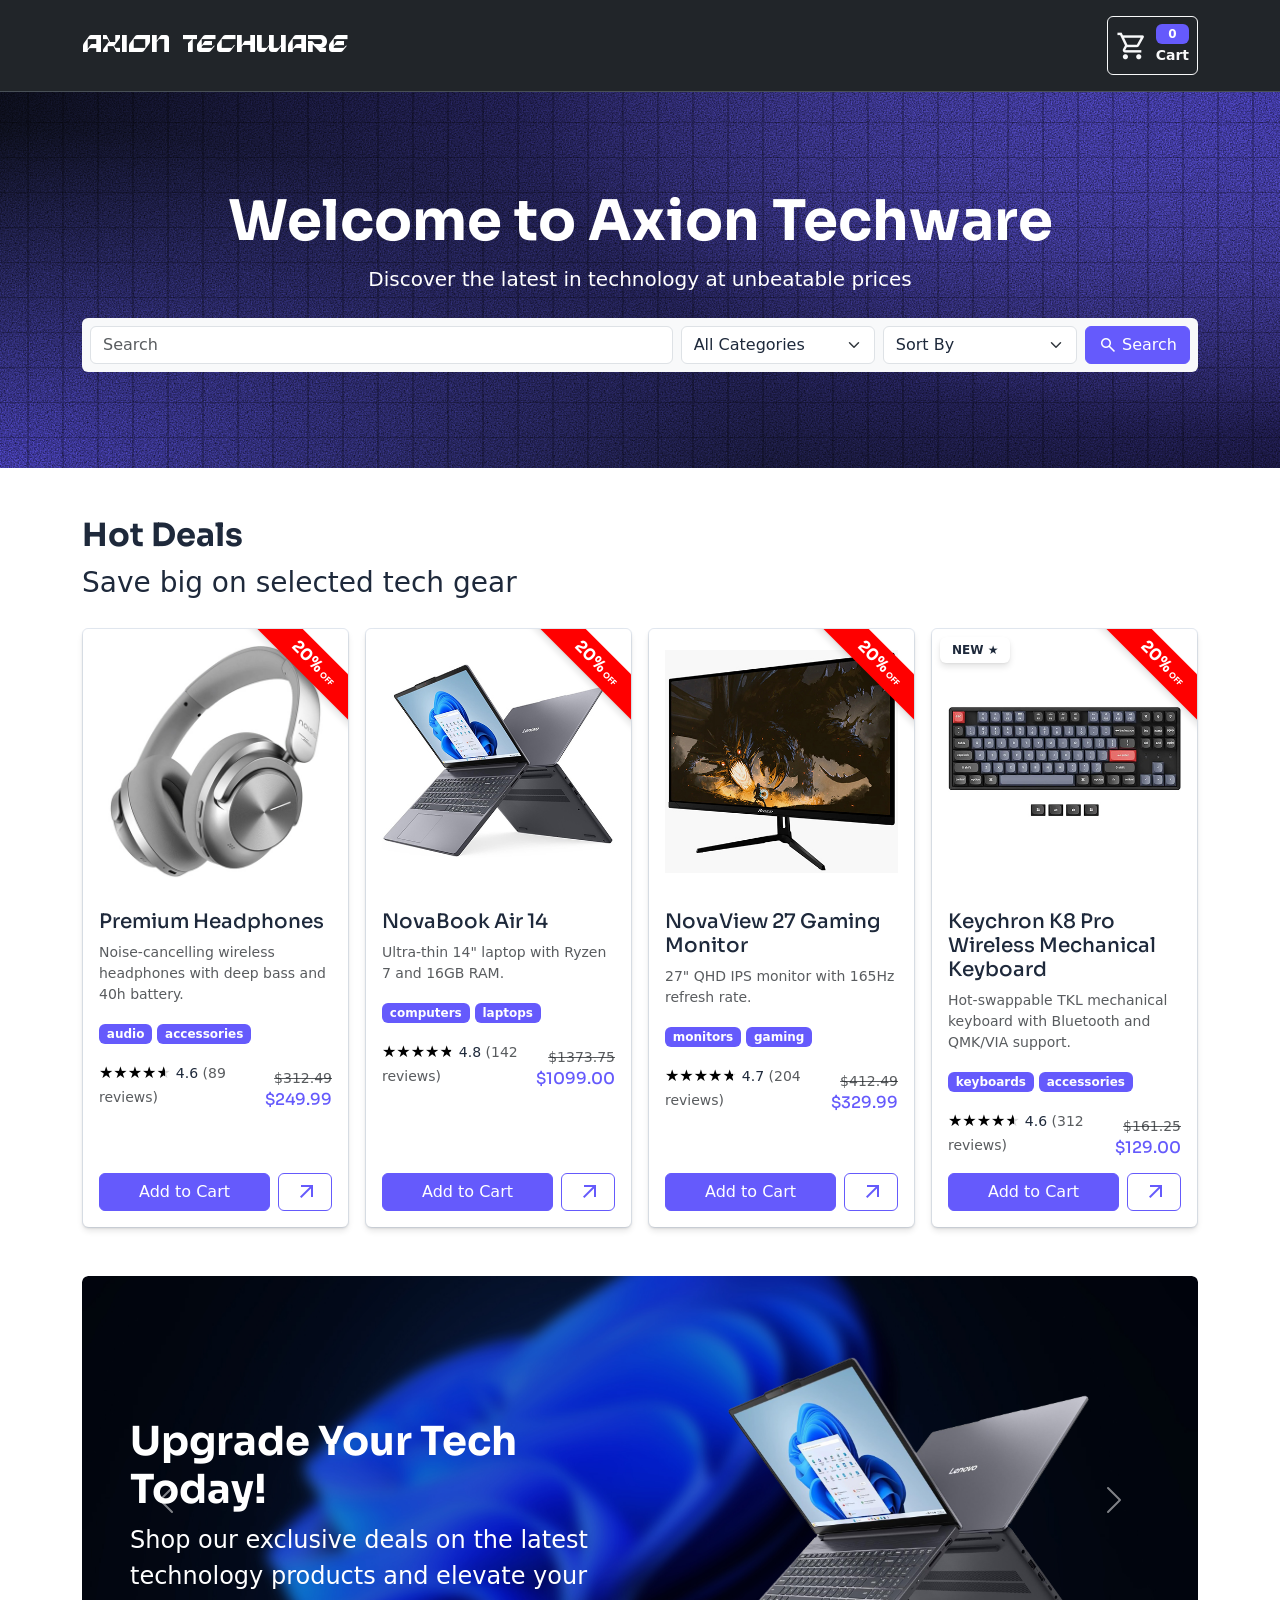
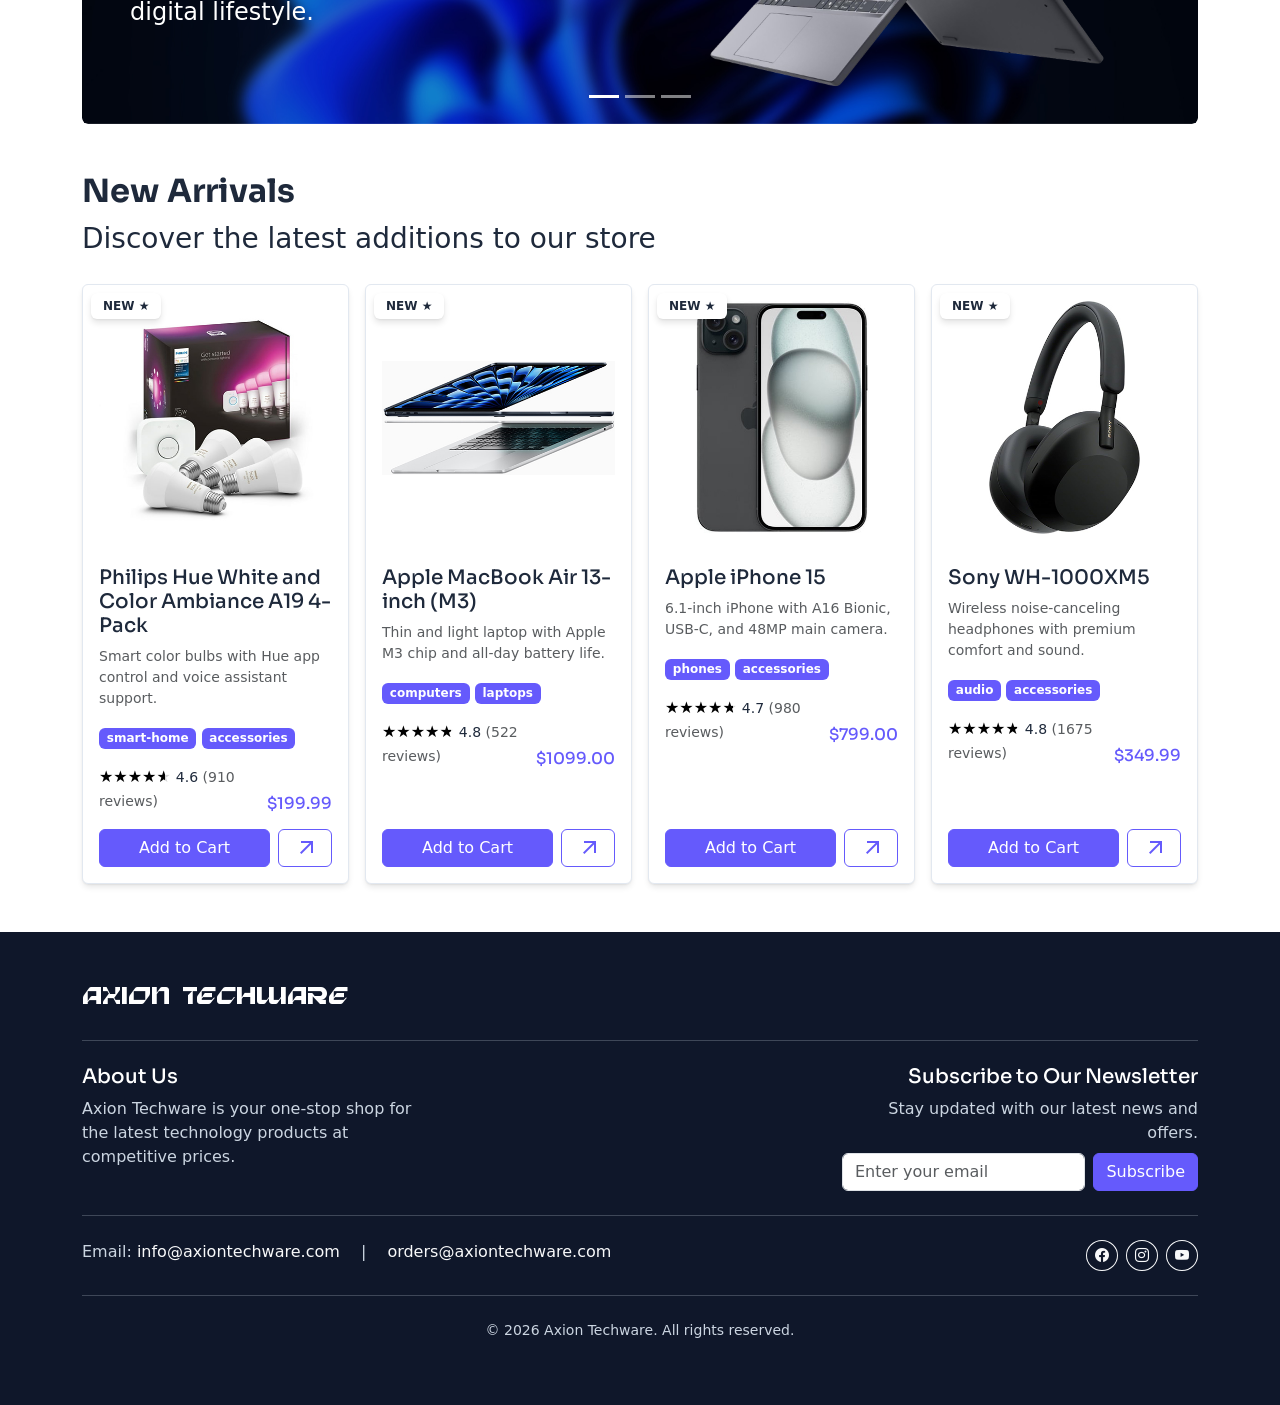
<file: index.html>
<!DOCTYPE html>
<html lang="en">

<head>
    <meta charset="UTF-8">
    <meta name="viewport" content="width=device-width, initial-scale=1.0">
    <title>Ecommerce Website - Project</title>
    <!-- google icons  -->
    <link rel="preconnect" href="https://fonts.googleapis.com">
    <link rel="preconnect" href="https://fonts.gstatic.com" crossorigin>
    <link rel="stylesheet"
        href="https://fonts.googleapis.com/css2?family=Material+Symbols+Outlined:opsz,wght,FILL,GRAD@20..48,100..700,0..1,-50..200" />
    <!-- bootstrap css -->
    <link href="https://cdn.jsdelivr.net/npm/bootstrap@5.3.8/dist/css/bootstrap.min.css" rel="stylesheet"
        integrity="sha384-sRIl4kxILFvY47J16cr9ZwB07vP4J8+LH7qKQnuqkuIAvNWLzeN8tE5YBujZqJLB" crossorigin="anonymous">
    <!-- bs icons  -->
    <link rel="stylesheet" href="https://cdn.jsdelivr.net/npm/bootstrap-icons@1.13.1/font/bootstrap-icons.min.css">
    <!-- main css  -->
    <link rel="stylesheet" href="./css/main.css" type="text/css">
</head>

<body>

    <!-- NAVBAR -->
    <nav class="navbar bg-dark border-bottom border-body sticky-top" data-bs-theme="dark">
        <div class="container">
            <a class="navbar-brand fw-normal" href="./index.html">Axion Techware</a>
            <a href="./pages/cart.html" class="btn btn-outline-light ms-auto position-relative d-flex align-items-center gap-2 p-2 my-2">
                <div class="material-symbols-outlined fs-2">shopping_cart</div>
                <div class="d-flex flex-column">
                    <span class="badge bg-primary m-0" id="cart-count">0</span>
                    <div class="small fw-semibold sm-cart-text">Cart</div>
                </div>
            </a>
        </div>
    </nav>

    <main>

        <!-- HERO BANNER -->
        <section class="hero-banner text-white py-5 mb-5" style="padding-block: 6rem !important;">
            <div class="hero-grain" aria-hidden="true"></div>
            <div class="container">
                <div class="text-center">
                    <h1 class="display-4 fw-bold mb-2">Welcome to Axion Techware</h1>
                    <p class="lead mb-4">Discover the latest in technology at unbeatable prices</p>
                </div>
                <!-- SEARCH BAR -->
                <form class="d-flex flex-lg-nowrap flex-wrap gap-2 w-100 search-form mx-auto bg-light p-2 rounded"
                    role="search">
                    <div class="w-75 flex-grow-1">
                        <input class="form-control" id="searchInput" type="search" placeholder="Search"
                            aria-label="Search" />
                    </div>

                    <div class="w-auto order-last flex-grow-1">
                        <button class="btn btn-primary w-100 d-flex align-items-center gap-1" type="button"
                            id="searchBtn">
                            <span class="material-symbols-outlined fs-5">search</span>
                            Search
                        </button>
                    </div>
                    <!-- CATEGORIES -->
                    <div class="w-25 flex-grow-1">
                        <select class="form-select" id="categoriesMenu">
                            <option value="" selected>All Categories</option>
                            <option>Computers</option>
                            <option>Phones</option>
                            <option>Accessories</option>
                        </select>
                    </div>
                    <!-- FILTERS -->
                    <div class="w-25 flex-grow-1">
                        <select class="form-select w-100" id="filtersMenu" placeholder="Sort By">
                            <option value="" selected disabled class="d-none">Sort By</option>
                            <option value="reset">None</option>
                            <option value="newest">Newest</option>
                            <option value="price-asc">Price: Low to High</option>
                            <option value="price-desc">Price: High to Low</option>
                            <option value="rating">Rating</option>
                        </select>
                    </div>
                </form>
            </div>
        </section>

        <!-- MAIN CONTENT -->
        <div class="container">
            <!-- PRODUCTS GRID SECTION -->
            <section class="products-grid d-none" id="products-grid-section">
                <!-- SEARCH TITLE -->
                <div class="d-flex flex-column flex-md-row justify-content-between align-items-start mb-4">
                    <h2 class="mb-4" id="search-title">4 Products found in Computers:</h2>
                    <h2 class="dummy mb-4">Lorem Ipsum Dolor</h2>
                    <div class="d-flex align-items-center gap-2 mb-4">
                        <div class="dummy">Display As:</div>
                        <div class="dummy fs-4">Grid</div>
                        <div class="dummy fs-4">List</div>
                        <div class="text-muted">Display&nbsp;As:</div>
                        <div class="btn btn-primary d-flex align-items-center gap-1" id="display-grid">
                            <span class="material-symbols-outlined fs-5">border_all</span>
                            Grid
                        </div>
                        <div class="btn btn-outline-primary d-flex align-items-center gap-1" id="display-table">
                            <span class="material-symbols-outlined fs-5">menu</span>
                            List
                        </div>
                    </div>
                </div>
                <!-- RESULTS DIV -->
                <div class="pagination-bar mb-3"></div>
                <div id="home-results" class="row g-3 mb-3">
                    <!-- SEARCH RESULT CARDS WILL GO HERE-->
                    <div class="dummy-card col-md-6 col-lg-3">
                        <div class="dummy"></div>
                    </div>
                    <div class="dummy-card col-md-6 col-lg-3">
                        <div class="dummy"></div>
                    </div>
                    <div class="dummy-card col-md-6 col-lg-3">
                        <div class="dummy"></div>
                    </div>
                    <div class="dummy-card col-md-6 col-lg-3">
                        <div class="dummy"></div>
                    </div>
                </div>
                <div id="home-results-list" class="row g-3 mb-3 d-none">
                    <!-- SEARCH RESULT LIST WILL GO HERE-->
                </div>
                <div class="pagination-bar mt-3 mb-5"></div>
            </section>

            <!-- PROMO PRODUCTS -->
            <section class="products-grid">
                <h2 class="fw-bold fs-2">Hot Deals</h2>
                <p class="lead mb-4 fs-3">Save big on selected tech gear</p>
                <div id="home-promo-results" class="row g-3 mb-5">
                    <!-- skeleton cards shown while data loads -->
                    <div class="dummy-card col-md-6 col-lg-3">
                        <div class="dummy"></div>
                    </div>
                    <div class="dummy-card col-md-6 col-lg-3">
                        <div class="dummy"></div>
                    </div>
                    <div class="dummy-card col-md-6 col-lg-3">
                        <div class="dummy"></div>
                    </div>
                    <div class="dummy-card col-md-6 col-lg-3">
                        <div class="dummy"></div>
                    </div>
                </div>
            </section>

            <!-- BANNER CAROUSEL -->
            <section class="mb-5">
                <div id="promoBannerCarousel" class="carousel slide rounded overflow-hidden" data-bs-ride="carousel"
                    data-bs-interval="5000">

                    <!-- Indicators -->
                    <div class="carousel-indicators">
                        <button type="button" data-bs-target="#promoBannerCarousel" data-bs-slide-to="0" class="active"
                            aria-current="true" aria-label="Slide 1"></button>
                        <button type="button" data-bs-target="#promoBannerCarousel" data-bs-slide-to="1"
                            aria-label="Slide 2"></button>
                        <button type="button" data-bs-target="#promoBannerCarousel" data-bs-slide-to="2"
                            aria-label="Slide 3"></button>
                    </div>

                    <!-- Slides -->
                    <div class="carousel-inner">

                        <!-- Slide 1 -->
                        <div class="carousel-item active">
                            <section class="promo-banner text-white px-5 pt-5 rounded">
                                <div class="d-flex flex-column flex-md-row gap-md-5 gap-1 align-items-center">
                                    <div class="banner-bg">
                                        <img src="./images/carousel/slide-1/bg.jpg" alt="">
                                    </div>
                                    <div>
                                        <h2 class="fw-bold mb-2 fs-1">Upgrade Your Tech Today!</h2>
                                        <p class="lead mb-0 fs-4">
                                            Shop our exclusive deals on the latest technology products and elevate your
                                            digital lifestyle.
                                        </p>
                                    </div>
                                    <div class="banner-image text-center">
                                        <img src="./images/carousel/slide-1/prod.png" alt="">
                                    </div>
                                </div>
                            </section>
                        </div>

                        <!-- Slide 2 -->
                        <div class="carousel-item">
                            <section class="promo-banner text-dark px-5 pt-5 rounded">
                                <div class="d-flex flex-column flex-md-row gap-md-5 gap-1 align-items-center">
                                    <div>
                                        <div class="banner-bg">
                                            <img src="./images/carousel/slide-2/bg.jpg" alt="">
                                        </div>
                                        <h2 class="fw-bold mb-2 fs-1">Stay Connected Anywhere</h2>
                                        <p class="lead mb-4 fs-4">
                                            Explore the newest smartphones with advanced cameras, lightning-fast processors, and sleek designs built for everyday life.
                                        </p>
                                        <button type="button" class="btn btn-dark fs-5">Shop Smartphones</button>
                                    </div>
                                    <div class="banner-image banner-image-stick">
                                        <img src="./images/carousel/slide-2/prod.png" alt="">
                                    </div>
                                </div>
                            </section>
                        </div>

                        <!-- Slide 3 -->
                        <div class="carousel-item">
                            <section class="promo-banner text-dark px-5 pt-5 rounded">
                                <div class="d-flex flex-column flex-md-row gap-md-5 gap-1 align-items-center">
                                    <div class="banner-bg"
                                        style="background: linear-gradient(to right, lightgray, white)">
                                    </div>
                                    <div>
                                        <h2 class="fw-bold mb-2 fs-1">Build Your Dream Setup</h2>
                                        <p class="lead mb-4 fs-4">
                                            From graphics cards to high-performance cases, find everything you need to
                                            build or upgrade your ultimate gaming PC.
                                        </p>
                                        <button type="button" class="btn btn-primary fs-5">Shop Components</button>
                                    </div>
                                    <div class="banner-image">
                                        <img src="./images/carousel/slide-3/product.jpg" alt=""
                                            class="rounded radius-3">
                                    </div>
                                </div>
                            </section>
                        </div>

                    </div>
                    <!-- Slides end -->

                    <!-- Controls -->
                    <button class="carousel-control-prev" type="button" data-bs-target="#promoBannerCarousel"
                        data-bs-slide="prev">
                        <span class="carousel-control-prev-icon" aria-hidden="true"></span>
                        <span class="visually-hidden">Previous</span>
                    </button>
                    <button class="carousel-control-next" type="button" data-bs-target="#promoBannerCarousel"
                        data-bs-slide="next">
                        <span class="carousel-control-next-icon" aria-hidden="true"></span>
                        <span class="visually-hidden">Next</span>
                    </button>

                </div>
            </section>

            <!-- NEW PRODUCTS -->
            <section class="products-grid">
                <h2 class="fw-bold fs-2">New Arrivals</h2>
                <p class="lead mb-4 fs-3">Discover the latest additions to our store</p>
                <div id="home-new-results" class="row g-3 mb-5">
                    <!-- skeleton cards shown while data loads -->
                    <div class="dummy-card col-md-6 col-lg-3">
                        <div class="dummy"></div>
                    </div>
                    <div class="dummy-card col-md-6 col-lg-3">
                        <div class="dummy"></div>
                    </div>
                    <div class="dummy-card col-md-6 col-lg-3">
                        <div class="dummy"></div>
                    </div>
                    <div class="dummy-card col-md-6 col-lg-3">
                        <div class="dummy"></div>
                    </div>
                </div>
            </section>

        </div>
    </main>

    <!-- footer  -->
    <footer class="footer mt-5 py-5 text-light">

        <div class="container">

            <div class="mb-4">
                <a class="navbar-brand fw-normal" href="#">Axion Techware</a>
            </div>

            <hr class="bg-secondary my-4">

            <div class="d-flex justify-content-between mb-4 flex-wrap flex-md-nowrap gap-4">
                <div class="w-50">
                    <h5 class="text-white mb-2">About Us</h5>
                    <p>Axion Techware is your one-stop shop for the latest technology products at competitive prices.
                    </p>
                </div>
                <div class="w-50 d-none d-lg-block"></div>
                <div class="w-50 text-md-end text-start flex-grow-1">
                    <h5 class="text-white mb-2">Subscribe to Our Newsletter</h5>
                    <div>
                        <div>
                            Stay updated with our latest news and offers.
                        </div>
                        <form class="d-flex ms-0 ms-md-auto gap-2 mt-2" role="search" style="max-width: 46ch;">
                            <input type="email" class="form-control " placeholder="Enter your email" required>
                            <button type="submit" class="btn btn-primary ">Subscribe</button>
                        </form>
                    </div>
                </div>
            </div>

            <hr class="bg-secondary my-4">

            <div class="d-flex flex-wrap flex-md-nowrap justify-content-between gap-4 text-md-start text-center">
                <div class="w-100 w-md-auto flex-grow-1">
                    Email:
                    <a href="mailto:info@axiontechware.com"
                        class="text-light text-decoration-none">info@axiontechware.com
                    </a>
                    <span class="px-md-3 "> | </span>
                    <a href="mailto:orders@axiontechware.com"
                        class="text-light text-decoration-none">orders@axiontechware.com
                    </a>
                </div>
                <div class="d-flex gap-2 mx-auto mx-md-0">
                    <a href="#" class="btn btn-sm btn-outline-light rounded-circle">
                        <i class="bi bi-facebook"></i></a>
                    <a href="#" class="btn btn-sm btn-outline-light rounded-circle">
                        <i class="bi bi-instagram"></i></a>
                    <a href="#" class="btn btn-sm btn-outline-light rounded-circle">
                        <i class="bi bi-youtube"></i></a>
                </div>
            </div>

            <hr class="bg-secondary my-4">

            <div class="text-center small">
                <p>&copy; 2026 Axion Techware. All rights reserved.</p>
            </div>
        </div>
    </footer>

    <!-- footer end -->

    <!-- bootstrap js  -->
    <script src="https://cdn.jsdelivr.net/npm/bootstrap@5.3.8/dist/js/bootstrap.bundle.min.js"
        integrity="sha384-FKyoEForCGlyvwx9Hj09JcYn3nv7wiPVlz7YYwJrWVcXK/BmnVDxM+D2scQbITxI"
        crossorigin="anonymous"></script>
    <!-- popover js  -->
    <script>
        const popoverTriggerList = document.querySelectorAll('[data-bs-toggle="popover"]')
        const popoverList = [...popoverTriggerList].map(popoverTriggerEl => new bootstrap.Popover(popoverTriggerEl))
    </script>
    <!-- main js-->
    <script type="module" src="./js/main.js"></script>
</body>

</html>
</file>
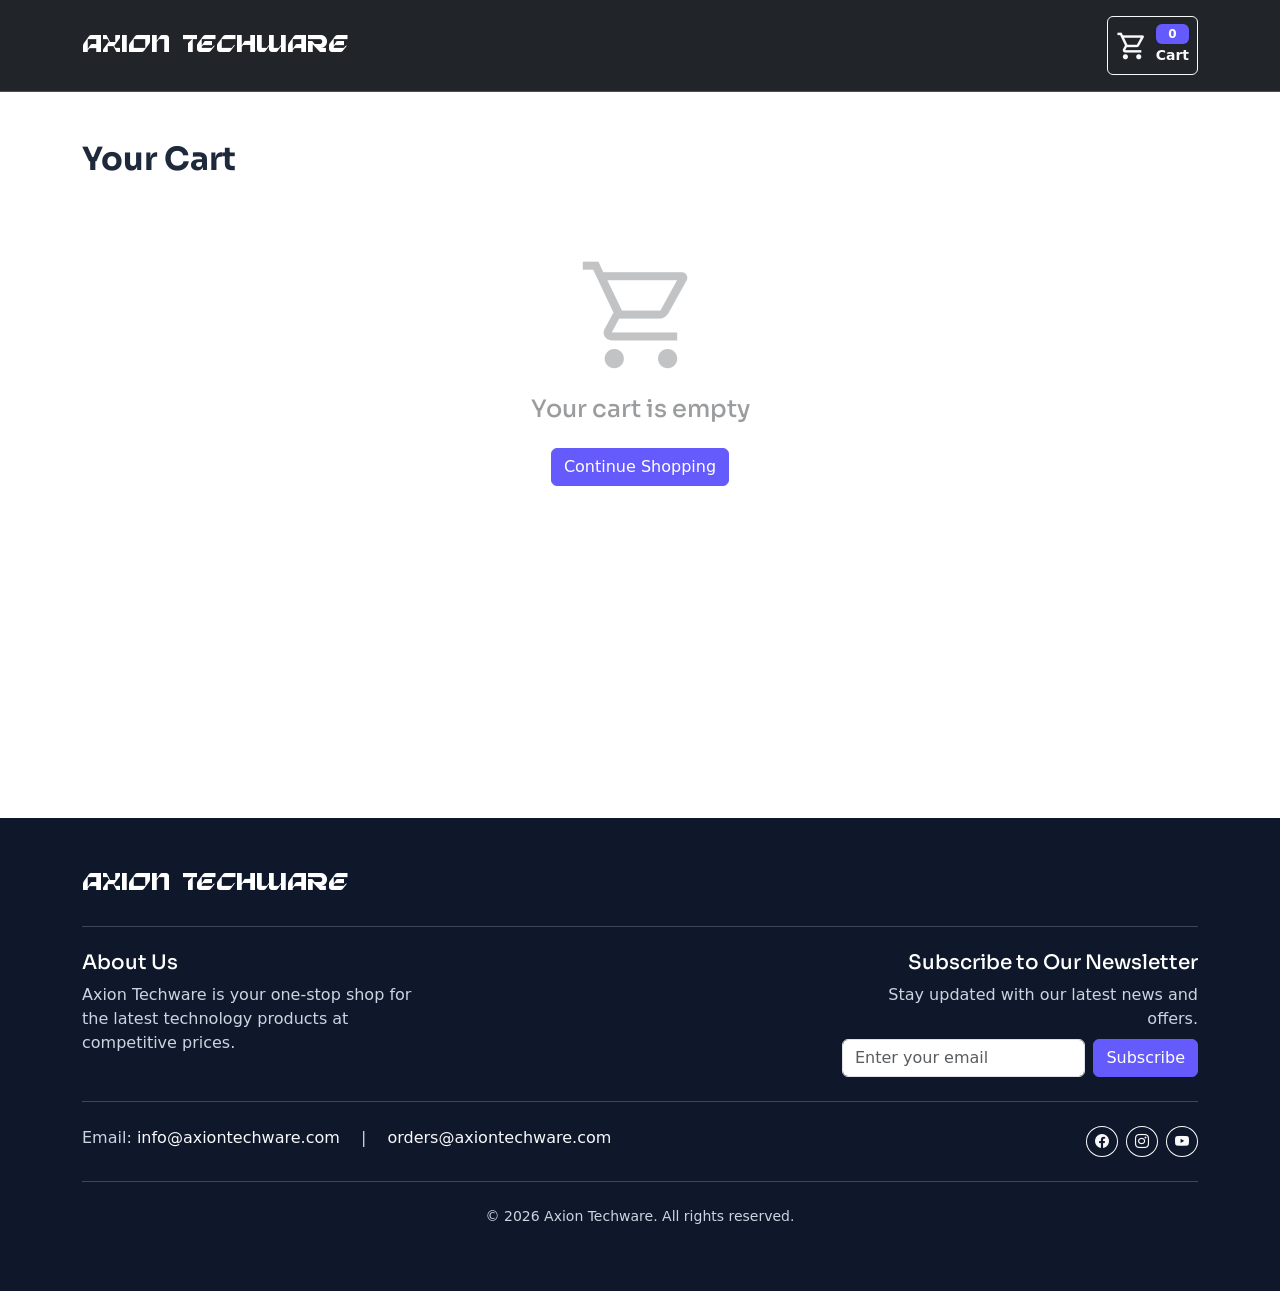
<file: pages/cart.html>
<!DOCTYPE html>
<html lang="en">

<head>
    <meta charset="UTF-8">
    <meta name="viewport" content="width=device-width, initial-scale=1.0">
    <title>Cart — Axion Techware</title>
    <link rel="preconnect" href="https://fonts.googleapis.com">
    <link rel="preconnect" href="https://fonts.gstatic.com" crossorigin>
    <link rel="stylesheet"
        href="https://fonts.googleapis.com/css2?family=Material+Symbols+Outlined:opsz,wght,FILL,GRAD@20..48,100..700,0..1,-50..200" />
    <link href="https://cdn.jsdelivr.net/npm/bootstrap@5.3.8/dist/css/bootstrap.min.css" rel="stylesheet"
        integrity="sha384-sRIl4kxILFvY47J16cr9ZwB07vP4J8+LH7qKQnuqkuIAvNWLzeN8tE5YBujZqJLB" crossorigin="anonymous">
    <link rel="stylesheet" href="https://cdn.jsdelivr.net/npm/bootstrap-icons@1.13.1/font/bootstrap-icons.min.css">
    <link rel="stylesheet" href="../css/main.css" type="text/css">
</head>

<body>

    <!-- NAVBAR -->
    <nav class="navbar bg-dark border-bottom border-body sticky-top" data-bs-theme="dark">
        <div class="container">
            <a class="navbar-brand fw-normal" href="../index.html">Axion Techware</a>
            <a href="./pages/cart.html" class="btn btn-outline-light ms-auto position-relative d-flex align-items-center gap-2 p-2 my-2">
                <div class="material-symbols-outlined fs-2">shopping_cart</div>
                <div class="d-flex flex-column">
                    <span class="badge bg-primary m-0" id="cart-count">0</span>
                    <div class="small fw-semibold sm-cart-text">Cart</div>
                </div>
            </a>
        </div>
    </nav>

    <main class="my-5" style="min-height: 70vh;">
        <div class="container">

            <h1 class="fs-2 fw-bold mb-4">Your Cart</h1>

            <div id="cart-container">
                <!-- Rendered by cart.js -->
            </div>

        </div>
    </main>

    <!-- FOOTER -->
    <footer class="footer mt-5 py-5 text-light">
        <div class="container">

            <div class="mb-4">
                <a class="navbar-brand fw-normal" href="../index.html">Axion Techware</a>
            </div>

            <hr class="bg-secondary my-4">

            <div class="d-flex justify-content-between mb-4 flex-wrap flex-md-nowrap gap-4">
                <div class="w-50">
                    <h5 class="text-white mb-2">About Us</h5>
                    <p>Axion Techware is your one-stop shop for the latest technology products at competitive prices.</p>
                </div>
                <div class="w-50 d-none d-lg-block"></div>
                <div class="w-50 text-md-end text-start flex-grow-1">
                    <h5 class="text-white mb-2">Subscribe to Our Newsletter</h5>
                    <div>
                        <div>Stay updated with our latest news and offers.</div>
                        <form class="d-flex ms-0 ms-md-auto gap-2 mt-2" role="search" style="max-width: 46ch;">
                            <input type="email" class="form-control" placeholder="Enter your email" required>
                            <button type="submit" class="btn btn-primary">Subscribe</button>
                        </form>
                    </div>
                </div>
            </div>

            <hr class="bg-secondary my-4">

            <div class="d-flex flex-wrap flex-md-nowrap justify-content-between gap-4 text-md-start text-center">
                <div class="w-100 w-md-auto flex-grow-1">
                    Email:
                    <a href="mailto:info@axiontechware.com" class="text-light text-decoration-none">info@axiontechware.com</a>
                    <span class="px-md-3"> | </span>
                    <a href="mailto:orders@axiontechware.com" class="text-light text-decoration-none">orders@axiontechware.com</a>
                </div>
                <div class="d-flex gap-2 mx-auto mx-md-0">
                    <a href="#" class="btn btn-sm btn-outline-light rounded-circle"><i class="bi bi-facebook"></i></a>
                    <a href="#" class="btn btn-sm btn-outline-light rounded-circle"><i class="bi bi-instagram"></i></a>
                    <a href="#" class="btn btn-sm btn-outline-light rounded-circle"><i class="bi bi-youtube"></i></a>
                </div>
            </div>

            <hr class="bg-secondary my-4">

            <div class="text-center small">
                <p>&copy; 2026 Axion Techware. All rights reserved.</p>
            </div>

        </div>
    </footer>

    <script src="https://cdn.jsdelivr.net/npm/bootstrap@5.3.8/dist/js/bootstrap.bundle.min.js"
        integrity="sha384-FKyoEForCGlyvwx9Hj09JcYn3nv7wiPVlz7YYwJrWVcXK/BmnVDxM+D2scQbITxI"
        crossorigin="anonymous"></script>
    <script type="module" src="../js/pages/cart.js"></script>

</body>

</html>
</file>
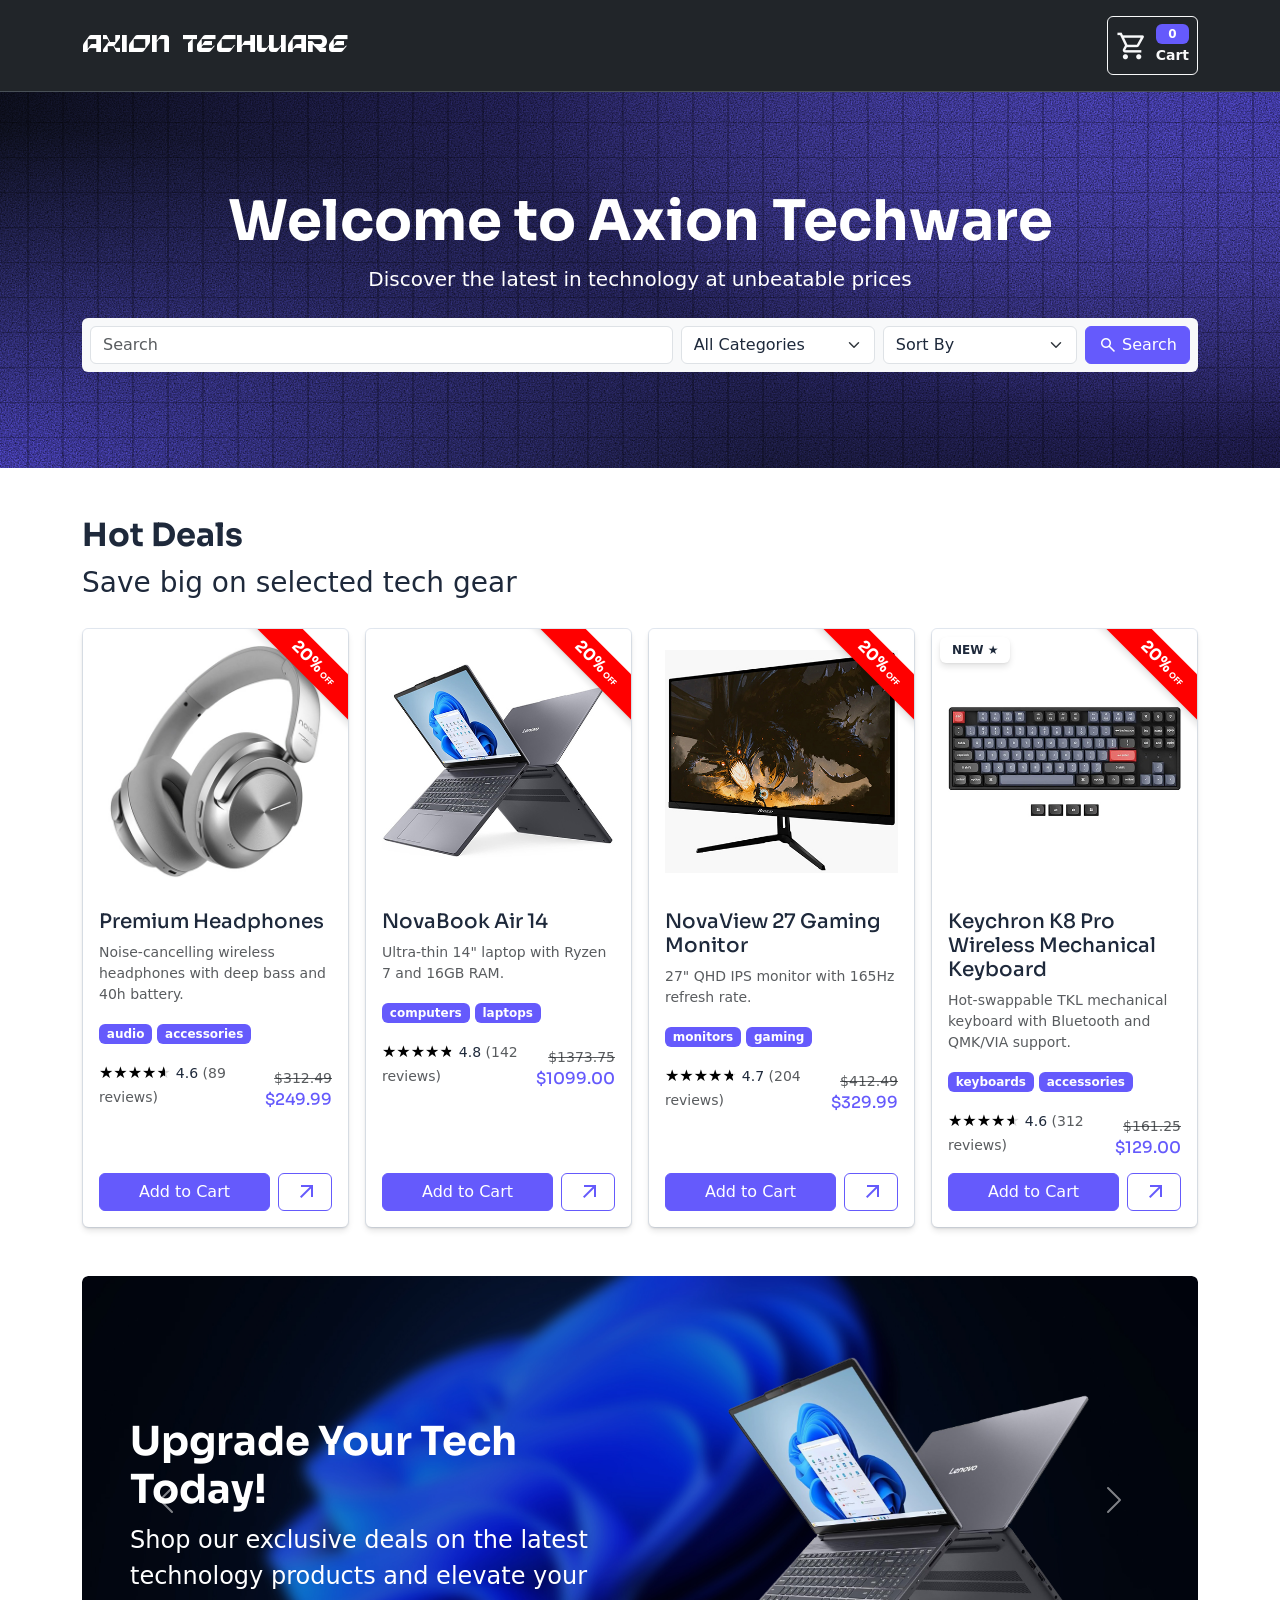
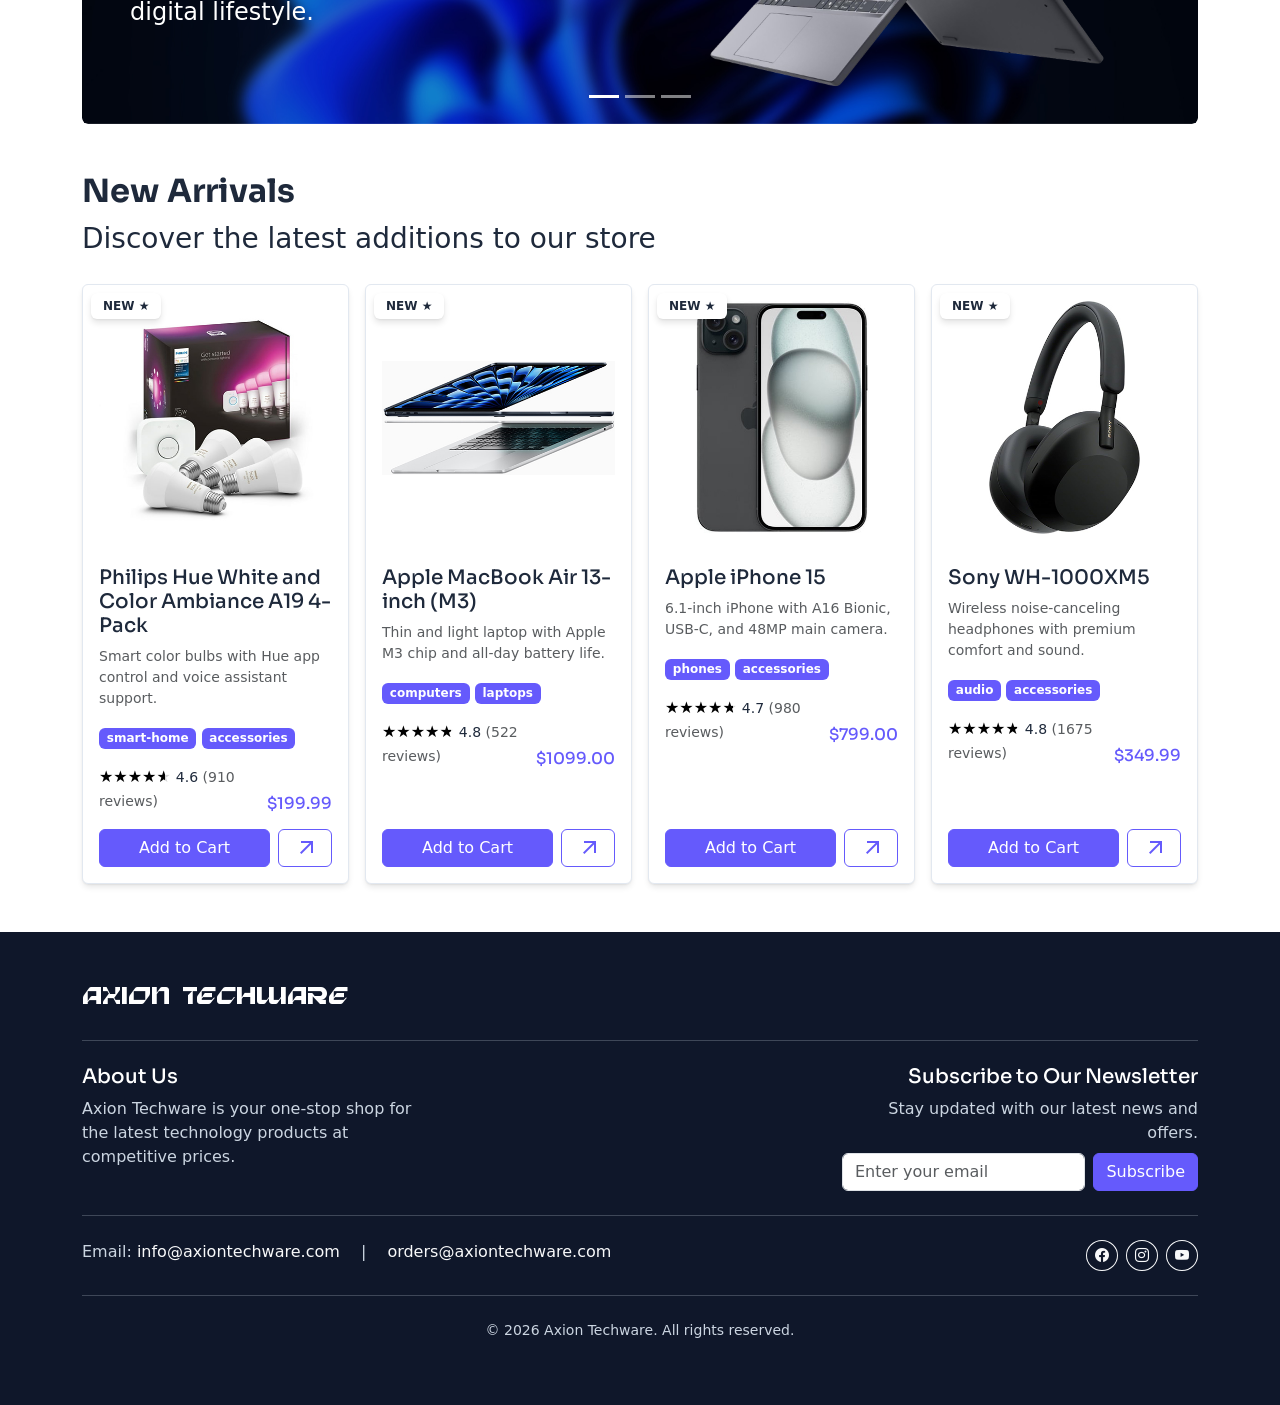
<file: pages/product-details.html>
<!DOCTYPE html>
<html lang="en">

<head>
    <meta charset="UTF-8">
    <meta name="viewport" content="width=device-width, initial-scale=1.0">
    <title>Product Details — Axion Techware</title>
    <!-- google icons  -->
    <link rel="preconnect" href="https://fonts.googleapis.com">
    <link rel="preconnect" href="https://fonts.gstatic.com" crossorigin>
    <link rel="stylesheet"
        href="https://fonts.googleapis.com/css2?family=Material+Symbols+Outlined:opsz,wght,FILL,GRAD@20..48,100..700,0..1,-50..200" />
    <!-- bootstrap css -->
    <link href="https://cdn.jsdelivr.net/npm/bootstrap@5.3.8/dist/css/bootstrap.min.css" rel="stylesheet"
        integrity="sha384-sRIl4kxILFvY47J16cr9ZwB07vP4J8+LH7qKQnuqkuIAvNWLzeN8tE5YBujZqJLB" crossorigin="anonymous">
    <!-- bs icons  -->
    <link rel="stylesheet" href="https://cdn.jsdelivr.net/npm/bootstrap-icons@1.13.1/font/bootstrap-icons.min.css">
    <!-- main css  -->
    <link rel="stylesheet" href="../css/main.css" type="text/css">
</head>

<body>

    <!-- NAVBAR -->
    <nav class="navbar bg-dark border-bottom border-body sticky-top" data-bs-theme="dark">
        <div class="container">
            <a class="navbar-brand fw-normal" href="../index.html">Axion Techware</a>
            <a href="./pages/cart.html" class="btn btn-outline-light ms-auto position-relative d-flex align-items-center gap-2 p-2 my-2">
                <div class="material-symbols-outlined fs-2">shopping_cart</div>
                <div class="d-flex flex-column">
                    <span class="badge bg-primary m-0" id="cart-count">0</span>
                    <div class="small fw-semibold sm-cart-text">Cart</div>
                </div>
            </a>
        </div>
    </nav>

    <main class="my-5">
        <div class="container">

            <!-- BREADCRUMB -->
            <nav aria-label="breadcrumb" class="mb-4">
                <ol class="breadcrumb">
                    <li class="breadcrumb-item">
                        <a href="../index.html" class="text-decoration-none">Home</a>
                    </li>
                    <li class="breadcrumb-item active" id="breadcrumb-product" aria-current="page">Loading...</li>
                </ol>
            </nav>

            <!-- PRODUCT DETAILS CONTENT (JS injects here) -->
            <div id="product-details-container">
                <!-- Loading skeleton shown while JS fetches data -->
                <div class="row g-4">
                    <div class="col-lg-5">
                        <div class="dummy" style="height: 420px; border-radius: 0.5rem;"></div>
                        <div class="d-flex gap-2 mt-3">
                            <div class="dummy" style="width: 80px; height: 80px; border-radius: 0.375rem; flex-shrink: 0;"></div>
                            <div class="dummy" style="width: 80px; height: 80px; border-radius: 0.375rem; flex-shrink: 0;"></div>
                            <div class="dummy" style="width: 80px; height: 80px; border-radius: 0.375rem; flex-shrink: 0;"></div>
                        </div>
                    </div>
                    <div class="col-lg-7 d-flex flex-column gap-3">
                        <div class="dummy" style="height: 2rem; width: 65%;"></div>
                        <div class="dummy" style="height: 1rem; width: 90%;"></div>
                        <div class="dummy" style="height: 1rem; width: 75%;"></div>
                        <div class="dummy" style="height: 1rem; width: 50%;"></div>
                        <div class="dummy" style="height: 2.5rem; width: 35%; margin-top: 1rem;"></div>
                        <div class="dummy" style="height: 4rem; width: 100%; margin-top: 0.5rem;"></div>
                        <div class="dummy" style="height: 3rem; width: 100%;"></div>
                    </div>
                </div>
            </div>

        </div>
    </main>

    <!-- FOOTER -->
    <footer class="footer mt-5 py-5 text-light">
        <div class="container">

            <div class="mb-4">
                <a class="navbar-brand fw-normal" href="../index.html">Axion Techware</a>
            </div>

            <hr class="bg-secondary my-4">

            <div class="d-flex justify-content-between mb-4 flex-wrap flex-md-nowrap gap-4">
                <div class="w-50">
                    <h5 class="text-white mb-2">About Us</h5>
                    <p>Axion Techware is your one-stop shop for the latest technology products at competitive prices.</p>
                </div>
                <div class="w-50 d-none d-lg-block"></div>
                <div class="w-50 text-md-end text-start flex-grow-1">
                    <h5 class="text-white mb-2">Subscribe to Our Newsletter</h5>
                    <div>
                        <div>Stay updated with our latest news and offers.</div>
                        <form class="d-flex ms-0 ms-md-auto gap-2 mt-2" role="search" style="max-width: 46ch;">
                            <input type="email" class="form-control" placeholder="Enter your email" required>
                            <button type="submit" class="btn btn-primary">Subscribe</button>
                        </form>
                    </div>
                </div>
            </div>

            <hr class="bg-secondary my-4">

            <div class="d-flex flex-wrap flex-md-nowrap justify-content-between gap-4 text-md-start text-center">
                <div class="w-100 w-md-auto flex-grow-1">
                    Email:
                    <a href="mailto:info@axiontechware.com" class="text-light text-decoration-none">info@axiontechware.com</a>
                    <span class="px-md-3"> | </span>
                    <a href="mailto:orders@axiontechware.com" class="text-light text-decoration-none">orders@axiontechware.com</a>
                </div>
                <div class="d-flex gap-2 mx-auto mx-md-0">
                    <a href="#" class="btn btn-sm btn-outline-light rounded-circle"><i class="bi bi-facebook"></i></a>
                    <a href="#" class="btn btn-sm btn-outline-light rounded-circle"><i class="bi bi-instagram"></i></a>
                    <a href="#" class="btn btn-sm btn-outline-light rounded-circle"><i class="bi bi-youtube"></i></a>
                </div>
            </div>

            <hr class="bg-secondary my-4">

            <div class="text-center small">
                <p>&copy; 2026 Axion Techware. All rights reserved.</p>
            </div>

        </div>
    </footer>

    <!-- bootstrap js  -->
    <script src="https://cdn.jsdelivr.net/npm/bootstrap@5.3.8/dist/js/bootstrap.bundle.min.js"
        integrity="sha384-FKyoEForCGlyvwx9Hj09JcYn3nv7wiPVlz7YYwJrWVcXK/BmnVDxM+D2scQbITxI"
        crossorigin="anonymous"></script>
    <!-- product details js -->
    <script type="module" src="../js/pages/productDetails.js"></script>

</body>

</html>
</file>
<file: css/main.css>
/* ============================================================================
   IMPORTS AND ROOT
   ============================================================================ */

/* inter - body  */
/* system ui -from bootstrap  */

/* sora - headings */
@import url('https://fonts.googleapis.com/css2?family=Sora:wght@100..800&display=swap');

/* sterion - logo and visuals (local font) */
@font-face {
  font-family: 'Sterion';
  src: url('../fonts/Sterion-BLLld.ttf') format('truetype');
}


:root {
  /* Colors */
  --primary-color: hsl(244, 96%, 67%);
  --secondary-color: hsl(160, 84%, 63%);

  /* Bootstrap Color Overrides */
  --bs-primary: hsl(244, 96%, 67%);
  --bs-secondary: hsl(160, 84%, 63%);
  --bs-success: hsl(160, 84%, 63%);
  --bs-danger: hsl(0, 84%, 60%);
  --bs-warning: hsl(45, 93%, 47%);
  --bs-info: hsl(188, 78%, 41%);
  --bs-light: hsl(244, 96%, 95%);
  --bs-dark: hsl(244, 96%, 30%);
  --bs-body-color: #1e293b;
  --bs-body-bg: #ffffff;

  /* Primary Color Shades */
  --primary-50: hsla(from var(--primary-color) h s 95% / 1);
  --primary-100: hsla(from var(--primary-color) h s 90% / 1);
  --primary-200: hsla(from var(--primary-color) h s 80% / 1);
  --primary-300: hsla(from var(--primary-color) h s 75% / 1);
  --primary-400: hsla(from var(--primary-color) h s 70% / 1);
  --primary-500: var(--primary-color);
  --primary-600: hsla(from var(--primary-color) h s 60% / 1);
  --primary-700: hsla(from var(--primary-color) h s 50% / 1);
  --primary-800: hsla(from var(--primary-color) h s 40% / 1);
  --primary-900: hsla(from var(--primary-color) h s 30% / 1);

  /* Secondary Color Shades */
  --secondary-50: hsla(from var(--secondary-color) h s 95% / 1);
  --secondary-100: hsla(from var(--secondary-color) h s 90% / 1);
  --secondary-200: hsla(from var(--secondary-color) h s 80% / 1);
  --secondary-300: hsla(from var(--secondary-color) h s 75% / 1);
  --secondary-400: hsla(from var(--secondary-color) h s 70% / 1);
  --secondary-500: var(--secondary-color);
  --secondary-600: hsla(from var(--secondary-color) h s 60% / 1);
  --secondary-700: hsla(from var(--secondary-color) h s 50% / 1);
  --secondary-800: hsla(from var(--secondary-color) h s 40% / 1);
  --secondary-900: hsla(from var(--secondary-color) h s 30% / 1);

  /* Spacing */
  --spacing-xs: 0.5rem;
  --spacing-sm: 1rem;
  --spacing-md: 1.5rem;
  --spacing-lg: 2rem;
  --spacing-xl: 3rem;

  /* Typography */
  --font-heading: 'Sora', sans-serif;
  --font-logo: 'Sterion', sans-serif;

  /* Transitions */
  --transition-fast: 0.2s ease-in-out;
  --transition-med: 0.3s ease-in-out;
  --transition-slow: 0.5s ease-in-out;

  /* Border Radius */
  --radius-sm: 0.375rem;
  --radius-md: 0.5rem;
  --radius-lg: 0.75rem;
  --radius-xl: 1rem;

  /* Shadows */
  --shadow-sm: 0 1px 2px rgba(0, 0, 0, 0.05);
  --shadow-md: 0 4px 6px rgba(0, 0, 0, 0.1);
  --shadow-lg: 0 10px 15px rgba(0, 0, 0, 0.15);
  --shadow-xl: 0 20px 25px rgba(0, 0, 0, 0.2);
}

/* ============================================================================
   RESET & BASE STYLES
   ============================================================================ */

* {
  margin: 0;
  padding: 0;
  box-sizing: border-box;
}

html {
  scroll-behavior: smooth;
}


/* ============================================================================
   FONTS
   ============================================================================ */

.font-logo {
  font-family: var(--font-logo);
}

.font-heading {
  font-family: var(--font-heading);
}

h1,
h2,
h3,
h4,
h5,
h6 {
  font-family: var(--font-heading);
}

/* ============================================================================
   Bootstrap Overrides
   ============================================================================ */

.navbar-brand:hover {
  color: var(--primary-300) !important;
}

.navbar-dark {
  background-color: var(--primary-500) !important;
  padding: 1rem 0;
}

.navbar-brand {
  font-family: var(--font-logo);
  font-size: 1.5rem;
  font-weight: 700;
  color: white !important;
}

.btn-primary {
  background-color: var(--primary-500) !important;
  border-color: var(--primary-500) !important;
}

.btn-secondary {
  background-color: var(--secondary-600) !important;
  border-color: var(--secondary-600) !important;
}

.btn-secondary:hover {
  background-color: var(--secondary-700) !important;
  border-color: var(--secondary-700) !important;
}

.btn-primary:hover {
  background-color: var(--primary-600) !important;
  border-color: var(--primary-600) !important;
}

.btn-outline-primary {
  color: var(--primary-500) !important;
  border-color: var(--primary-500) !important;
}

.btn-outline-primary:hover {
  background-color: var(--primary-500) !important;
  color: white !important;
}


.bg-primary {
  background-color: var(--primary-500) !important;
}

.bg-secondary {
  background-color: var(--secondary-800) !important;
}

.text-primary {
  color: var(--primary-500) !important;
}

.text-secondary {
  color: var(--secondary-500) !important;
}

.card {
  border: 1px solid #e2e8f0;
  box-shadow: 0 1px 2px rgba(0, 0, 0, 0.05);
  transition: all 0.3s ease;
}

.card:hover {
  box-shadow: 0 10px 15px rgba(0, 0, 0, 0.1);
  transform: translateY(-2px);
}

.footer {
  background-color: #0f172a;
  color: #cbd5e1 !important;
}

/* random  */

.view-more-btn {
  will-change: width;
}

.view-more-btn span{
  font-size: 0.1em;
}

.view-more-txt {
  width: 0px;
  height: 1.5em;
  line-height: 1.5em;
  overflow: hidden;
  white-space: nowrap;
  transition: all 0.3s ease;
}


.new-badge {
  position: absolute;
  top: 0.5rem;
  left: 0.5rem;
  background-color: white;
  padding: 0.25rem 0.75rem;
  font-size: 0.75rem;
  font-weight: bold;
  /* font-family: var(--font-heading); */
  border-radius: var(--radius-sm);
  box-shadow: var(--shadow-sm), var(--shadow-md);
}

.sale-badge {
  background-color: red;
  color: white;
  padding: 0.25rem 3rem;
  font-weight: bold;
  font-family: var(--font-heading);
  box-shadow: var(--shadow-sm), var(--shadow-md);

  /* position */
  position: absolute;
  top: 0rem;
  right: 0rem;
  transform-origin: top right;
  transform: rotate(45deg) translate(50%, 100%);
}

.sale-badge span {
  margin-left: 0.5em;
  letter-spacing: 0;
  font-size: 0.5em;
}

.card-sale {
  position: relative;
  z-index: 0;
}

.card-bg {
  position: absolute;
  inset: 0;
  z-index: -1;
  border-radius: inherit;
  background-color: white;
  box-shadow: var(--shadow-sm), var(--shadow-md);
}

.card-sale:before,
.card-sale:after,
.card-new:before,
.card-new:after {
  content: "";
  position: absolute;
  z-index: -9;
  user-select: none;
  top: 50%;
  left: 50%;
  translate: -50% -50%;
  width: 100%;
  height: 100%;
  box-sizing: content-box;
  padding: 1px;
  border-radius: 6px;
  /* rainbow gradient */
  background: conic-gradient(from var(--angle), red, yellow, lime, cyan, magenta, red);
  opacity: 0;
  /* anim */
  animation: card-gradient-spin 3s linear infinite;
  /* transitions  */
  transition: opacity 0.3s ease;
  will-change: opacity;
}

.card-new:before,
.card-new:after {
  /* primary gradient */
  background: conic-gradient(from var(--angle), transparent, var(--primary-500));
}

.card-sale:after,
.card-new:after {
  filter: blur(30px);
  opacity: 0;
}

.card-sale:hover:before,
.card-sale:hover:after,
.card-new:hover:before,
.card-new:hover:after {
  opacity: 0.3;
}

/* custom angle property  */
@property --angle {
  syntax: '<angle>';
  initial-value: 0deg;
  inherits: false;
}

/* conic gradient spin  */
@keyframes card-gradient-spin {
  from {
    --angle: 0deg;
  }

  to {
    --angle: 360deg;
  }
}


img {
  width: 100%;
  height: auto;
  object-fit: contain;
}

.home-card-img {
  padding: 1rem;
  aspect-ratio: 1/1;
}

/* star rating  */
.txt-stars {
  color: transparent;
  /* modified with js inline */
  background: linear-gradient(to right,
      black var(--fill, 0%),
      lightgray var(--fill, 0%));
  -webkit-background-clip: text;
  background-clip: text;
}


.product-card {
  cursor: pointer;
}

.banner-image {
  width: 100%;
  height: 400px;
  padding: 2rem;
  overflow: hidden;
  display: flex;
  flex: row;
  justify-content: center;
  align-items: center;
}


.banner-image img {
  width: 400px;
  height: 400px;
  object-position: center;
}

@media (max-width: 768px) {
  .banner-image {
    height: 100%;
  }

  .banner-image img {
    width: 100%;
    height: 100%;
  }
}

.banner-image-stick img {
  padding-bottom: 0 !important;
  transform: translateY(2rem)
}

.promo-banner {
  position: relative;
  overflow: hidden;
}

.banner-bg {
  position: absolute;
  inset: 0;
  width: 100%;
  height: 100%;
  object-fit: cover;
  z-index: -1;
}

.banner-bg img {
  width: 100%;
  height: 100%;
  object-fit: cover;
}


@keyframes skeleton-shimmer {
  0% {
    background-position: 200% 0;
  }

  100% {
    background-position: -200% 0;
  }
}

.dummy {
  background: linear-gradient(90deg, hsl(0, 0%, 92%) 25%, hsl(0, 0%, 95%) 50%, hsl(0, 0%, 92%) 75%);
  background-size: 200% 100%;
  border-radius: var(--radius-sm);
  color: transparent !important;
  user-select: none;
  pointer-events: none;
  animation: skeleton-shimmer 2s infinite linear;
}

.dummy-card {
  height: 400px;
  position: relative;
}

.dummy-card .dummy {
  position: absolute;
  inset: 1rem;
}

/* ============================================================================
   PRODUCT DETAILS PAGE
   ============================================================================ */

.gallery-thumb {
  width: 80px;
  height: 80px;
  padding: 0.25rem;
  border: 2px solid #e2e8f0;
  border-radius: var(--radius-sm);
  background: white;
  cursor: pointer;
  transition: border-color var(--transition-fast);
  flex-shrink: 0;
}

.gallery-thumb img {
  width: 100%;
  height: 100%;
  object-fit: contain;
}

.gallery-thumb:hover {
  border-color: var(--primary-400);
}

.gallery-thumb.active-thumb {
  border-color: var(--primary-500);
  box-shadow: 0 0 0 3px hsla(244, 96%, 67%, 0.2);
}


/* ============================================================================
   CHECKOUT PAGE
   ============================================================================ */


/* Step indicator circles */
.step-circle {
  width: 2.5rem;
  height: 2.5rem;
  border-radius: 50%;
  display: flex;
  align-items: center;
  justify-content: center;
  font-weight: 700;
  font-size: 1rem;
  transition: background-color 0.3s;
  flex-shrink: 0;
}

.step-label {
  font-size: 0.78rem;
  margin-top: 0.35rem;
  white-space: nowrap;
  transition: color 0.3s;
}

/* Shipping method option cards */
.shipping-option {
  cursor: pointer;
  transition: border-color 0.15s, background-color 0.15s;
}

.shipping-option:hover {
  border-color: var(--bs-primary) !important;
}

.shipping-option.selected {
  border-color: var(--bs-primary) !important;
  background-color: var(--primary-50, #f0f0ff) !important;
}

/* Read-only review table rows */
#review-items td,
#confirm-items td {
  vertical-align: middle;
}

/* ============================================================================
   HERO BANNER — layered visual effects
   ============================================================================ */

.hero-banner {
  position: relative;
  overflow: hidden;
  background-color: #000;
  isolation: isolate;
}

/* Layer 1 — blurred color blobs (bbblurry)
   Two large radial gradients from opposite corners + center fill so black
   barely shows through — blobs overlap to produce a smooth gradient effect */
.hero-banner::before {
  content: '';
  position: absolute;
  inset: 0;
  z-index: -3;
  background:
    radial-gradient(ellipse 200% 300% at 100% 0%, var(--primary-500) 0%, transparent 55%),
    radial-gradient(ellipse 200% 300% at 100% 0%, var(--primary-300) 0%, transparent 30%),
    radial-gradient(ellipse 200% 300% at -0% 100%, var(--primary-500) 0%, transparent 30%),
    radial-gradient(ellipse 200% 300% at -0% 100%, #1e293b 0%, transparent 55%);
  animation: alternate bg-rotate-gradient 4s linear infinite;
}

/* Layer 2 — repeating dot grid (ooorganize) */
.hero-banner::after {
  content: '';
  position: absolute;
  inset: 0;
  z-index: -2;
  pointer-events: none;
  background-image: url("data:image/svg+xml,%3Csvg xmlns='http://www.w3.org/2000/svg' width='20' height='20'%3E%3Cpath d='M0 0H20M0 0V20' stroke='black' stroke-opacity='1' stroke-width='1'/%3E%3C/svg%3E");
  background-size: 35px;
  background-repeat: repeat;
  /* mix-blend-mode: overlay; */
  opacity: 0.25;
  background-position: 50% 50%;
}

/* Layer 3 — grain noise (gggrain), mix-blend-mode overlay adds depth
   without washing out the colors underneath */
.hero-grain {
  position: absolute;
  inset: 0;
  z-index: -1;
  pointer-events: none;
  background-color: #000;
  -webkit-mask-image: url("data:image/svg+xml,%3Csvg xmlns='http://www.w3.org/2000/svg' width='200' height='200'%3E%3Cfilter id='g'%3E%3CfeTurbulence type='fractalNoise' baseFrequency='0.72' numOctaves='3' stitchTiles='stitch'/%3E%3C/filter%3E%3Crect width='200' height='200' filter='url(%23g)' opacity='1'/%3E%3C/svg%3E");
  mask-image: url("data:image/svg+xml,%3Csvg xmlns='http://www.w3.org/2000/svg' width='200' height='200'%3E%3Cfilter id='g'%3E%3CfeTurbulence type='fractalNoise' baseFrequency='0.72' numOctaves='3' stitchTiles='stitch'/%3E%3C/filter%3E%3Crect width='200' height='200' filter='url(%23g)' opacity='1'/%3E%3C/svg%3E");
  -webkit-mask-size: 200px 200px;
  mask-size: 200px 200px;
  -webkit-mask-mode: luminance;
  mask-mode: luminance;
  opacity: 1;
}

@keyframes bg-rotate-gradient {
  0% {
    transform: translate(-100%, 100%) scale(300%);
  }

  100% {
    transform: translate(100%, 100%) scale(300%);
  }
}

@keyframes bg-move {
  0% {
    background-position: 0 0;
  }

  100% {
    background-position: 0 200px;
  }
}

/* ============================================================================
   MEDIA QUERIES
   ============================================================================ */

@media (max-width: 420px) {

  :root {
    font-size: clamp(8px, 1vw, 16px);
  }

  .navbar-brand {
    font-size: calc(6vw);
  }

  .home-card-img {
    padding: 0.5rem;
  }

  .view-more-btn .material-symbols-outlined {
    font-size: 1rem;
  }

  .gallery-thumb {
    width: 60px;
    height: 60px;
  }



}

@media (max-width: 300px) {
  #cart-items img {
    display: none !important;
  }

  #step-2 img{
    display: none !important;
  }

  .sm-cart-text {
    display: none !important;
  }
}
</file>
